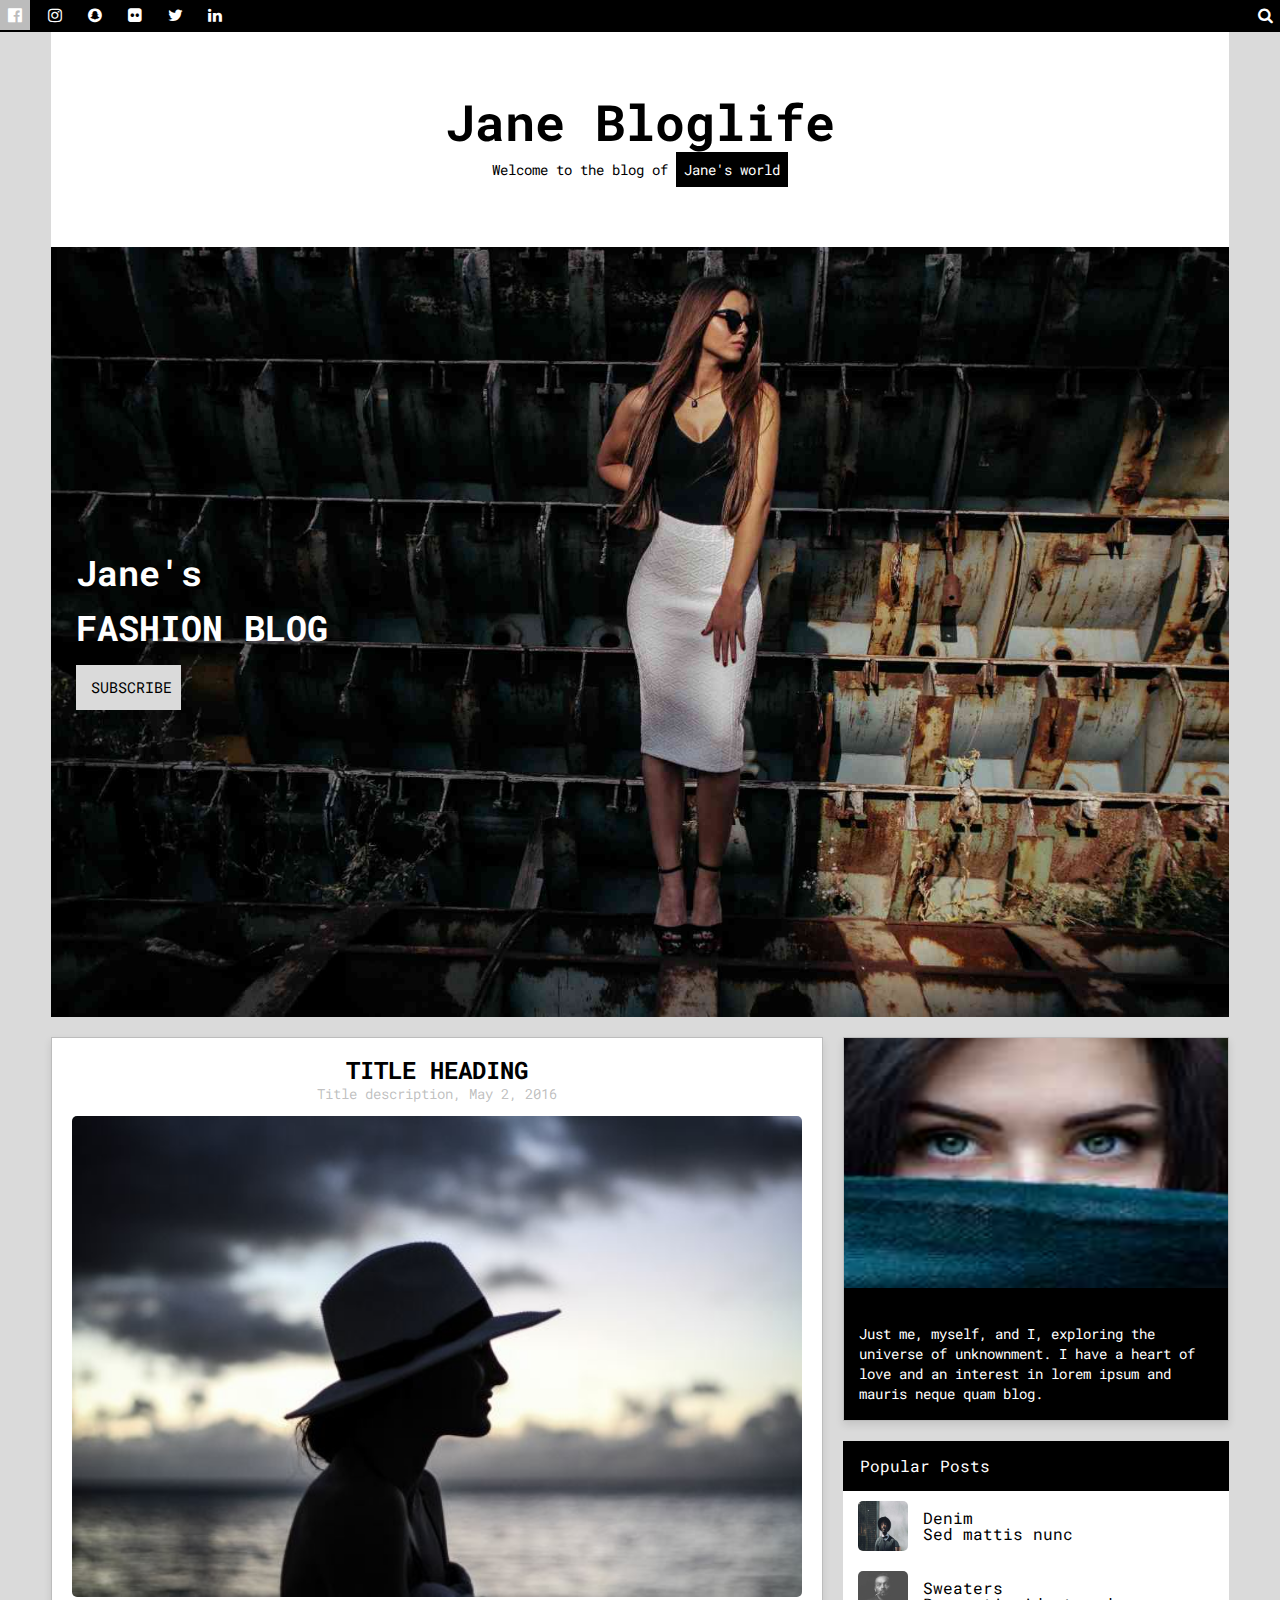
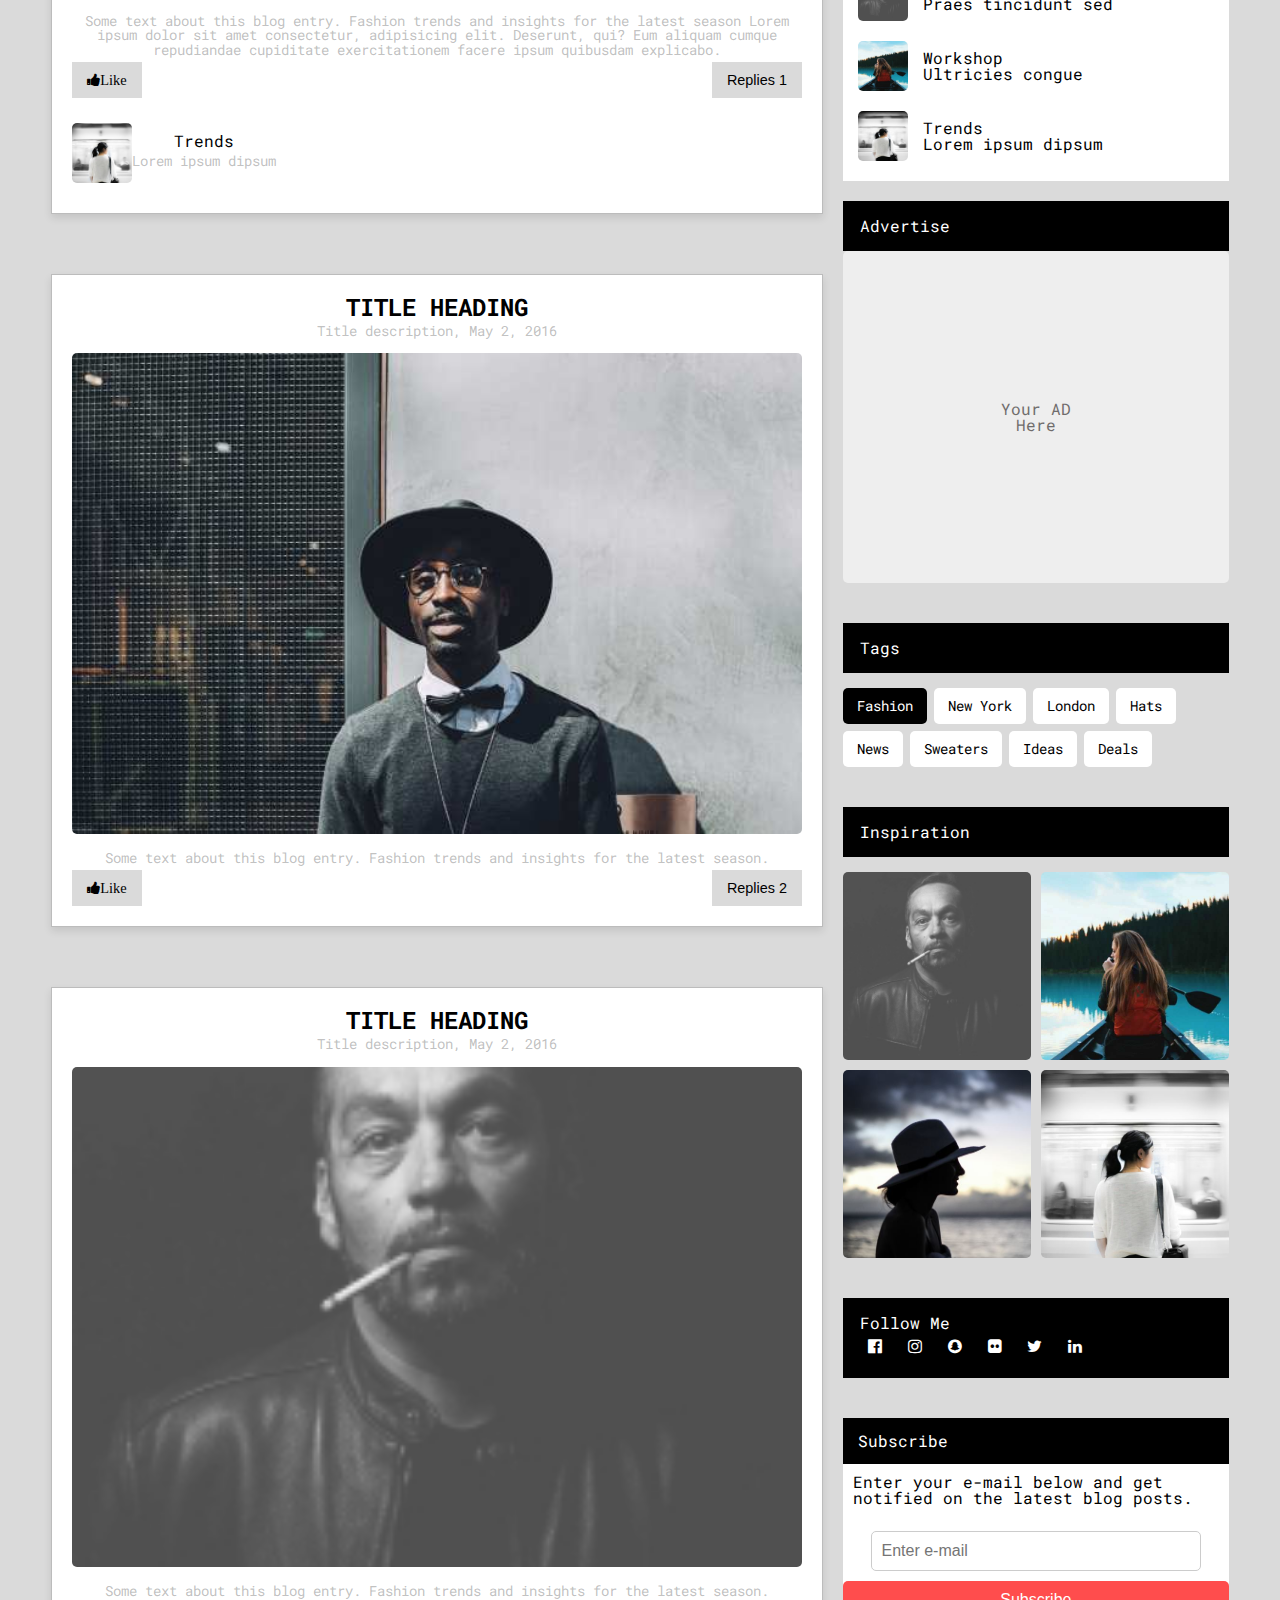
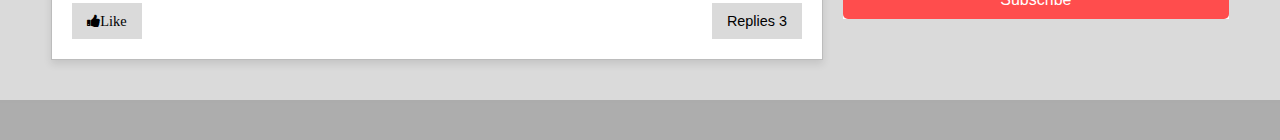
<file: index.html>
<!DOCTYPE html>
    <html lang="en">
    <head>
        <meta charset="UTF-8">
        <meta name="viewport" content="width=device-width, initial-scale=1.0">
        <title>Jane Blog</title>
        <link rel="stylesheet" href="./css/reset.css">
        <link rel="stylesheet" href="./css/style.css">
        <link rel="preconnect" href="https://fonts.googleapis.com">
        <link rel="preconnect" href="https://fonts.gstatic.com" crossorigin>
        <link href="https://fonts.googleapis.com/css2?family=Roboto+Mono:wght@400;700&display=swap" rel="stylesheet">
        <link rel="stylesheet" href="https://cdnjs.cloudflare.com/ajax/libs/font-awesome/4.7.0/css/font-awesome.min.css">
    </head>
    <body>
        <!-- Navigation bar -->
        <nav class="full-container navbar bg-black">
            <div class="network-social">
                <a href="#" class="icon-bar-network"><i class="fa fa-facebook-official"></i></a>
                <a href="#" class="icon-bar-network"><i class="fa fa-instagram"></i></a>
                <a href="#" class="icon-bar-network"><i class="fa fa-snapchat"></i></a>
                <a href="#" class="icon-bar-network"><i class="fa fa-flickr"></i></a>
                <a href="#" class="icon-bar-network"><i class="fa fa-twitter"></i></a>
                <a href="#" class="icon-bar-network"><i class="fa fa-linkedin"></i></a>
            </div>
            <div class="search-bar">
                <a href="#" class="icon-bar-network"><i class="fa fa-search"></i></a>
            </div>
        </nav>

        <!-- Header section -->
        <header class="container">
            <div class="title-header">
                <h1>Jane Bloglife</h1>
                <p class="mt-1">Welcome to the blog of <span class="bg-black text-white p-1">Jane's world</span></p>
            </div>
            <div class="image-header">
                <span>Jane's</span>
                <span>Fashion Blog</span>
                <a class="btn-subscribe">Subscribe</a>
            </div>
        </header>

        <!-- Main content and sidebar container -->
        <div class="main-container">
            <!-- Main Content Area -->
            <main class="main-content">
                <!-- Blog Post Entry -->
                <section class="post-entry">
                    <h2>TITLE HEADING</h2>
                    <p class="text-gray">Title description, May 2, 2016</p>
                    <img src="./image/girl_hat.jpg" alt="Post image">
                    <p>Some text about this blog entry. Fashion trends and insights for the latest season Lorem ipsum dolor sit amet consectetur, adipisicing elit. Deserunt, qui? Eum aliquam cumque repudiandae cupiditate exercitationem facere ipsum quibusdam explicabo.   </p>
                    <div class="post-interaction">
                        <button class="like-btn"><i class="fa fa-thumbs-up">Like</i></button>
                        <button class="reply-btn">Replies 1</button>
                    </div>
                    <div class="post">
                        <img src="./image/girl_train.jpg" alt="Trends">
                        <div>
                            <h3>Trends</h3>
                            <p>Lorem ipsum dipsum</p>
                        </div>
                    </div>
                </section>
                <section class="post-entry">
                    <h2>TITLE HEADING</h2>
                    <p class="text-gray">Title description, May 2, 2016</p>
                    <img src="./image/man_hat.jpg" alt="Post image">
                    <p>Some text about this blog entry. Fashion trends and insights for the latest season.</p>
                    <div class="post-interaction">
                        <button class="like-btn"><i class="fa fa-thumbs-up">Like</i></button>
                        <button class="reply-btn">Replies 2</button>
                    </div>
                </section>
                <section class="post-entry">
                    <h2>TITLE HEADING</h2>
                    <p class="text-gray">Title description, May 2, 2016</p>
                    <img src="./image/avatar_smoke.jpg" alt="Post image">
                    <p>Some text about this blog entry. Fashion trends and insights for the latest season.</p>
                    <div class="post-interaction">
                        <button class="like-btn"><i class="fa fa-thumbs-up">Like</i></button>
                        <button class="reply-btn">Replies 3</button>
                    </div>
                </section>
                <!-- Repeat the post-entry for each post -->
            </main>
            <!-- Sidebar -->
            <aside class="sidebar">
                <!-- Profile Section -->
                <div class="profile">
                    <img src="./image/avatar_girl2.jpg" alt="Profile picture">
                    <h3>My Name</h3>
                    <p>Just me, myself, and I, exploring the universe of unknownment. I have a heart of love and an interest in lorem ipsum and mauris neque quam blog.</p>
                </div>
                <section class="popular-posts">
                    <h2>Popular Posts</h2>
                    <div class="post">
                    <img src="./image/man_hat.jpg" alt="Denim">
                    <div>
                        <h3>Denim</h3>
                        <p>Sed mattis nunc</p>
                    </div>
                    </div>
                    <div class="post">
                    <img src="./image/avatar_smoke.jpg" alt="Sweaters">
                    <div>
                        <h3>Sweaters</h3>
                        <p>Praes tincidunt sed</p>
                    </div>
                    </div>
                    <div class="post">
                    <img src="./image/girl.jpg" alt="Workshop">
                    <div>
                        <h3>Workshop</h3>
                        <p>Ultricies congue</p>
                    </div>
                    </div>
                    <div class="post">
                    <img src="./image/girl_train.jpg" alt="Trends">
                    <div>
                        <h3>Trends</h3>
                        <p>Lorem ipsum dipsum</p>
                    </div>
                    </div>
                </section>
            
                <!-- Advertisement Section -->
                <section class="advertise">
                    <h2>Advertise</h2>
                    <div class="ad-placeholder">Your AD Here</div>
                </section>
            
                <!-- Tags Section -->
                <section class="tags">
                    <h2>Tags</h2>
                    <div class="tag-container">
                    <span>Fashion</span>
                    <span>New York</span>
                    <span>London</span>
                    <span>Hats</span>
                    <span>News</span>
                    <span>Sweaters</span>
                    <span>Ideas</span>
                    <span>Deals</span>
                    </div>
                </section>
            
                <!-- Inspiration Section -->
                <section class="inspiration">
                    <h2>Inspiration</h2>
                    <div class="inspiration-images">
                    <img src="./image/avatar_smoke.jpg" alt="Inspiration 1">
                    <img src="./image/girl.jpg" alt="Inspiration 2">
                    <img src="./image/girl_hat.jpg" alt="Inspiration 3">
                    <img src="./image/girl_train.jpg" alt="Inspiration 4">
                    </div>
                </section>
            
                <!-- Follow Me Section -->
                <section class="follow-me">
                    <h2>Follow Me</h2>
                    <div class="network-social">
                        <a href="#" class="icon-bar-network"><i class="fa fa-facebook-official"></i></a>
                        <a href="#" class="icon-bar-network"><i class="fa fa-instagram"></i></a>
                        <a href="#" class="icon-bar-network"><i class="fa fa-snapchat"></i></a>
                        <a href="#" class="icon-bar-network"><i class="fa fa-flickr"></i></a>
                        <a href="#" class="icon-bar-network"><i class="fa fa-twitter"></i></a>
                        <a href="#" class="icon-bar-network"><i class="fa fa-linkedin"></i></a>
                    </div>
                </section>
                <section class="subscribe-section">
                    <h2>Subscribe</h2>
                    <p>Enter your e-mail below and get notified on the latest blog posts.</p>
                    <form class="subscribe-form">
                        <input type="email" placeholder="Enter e-mail" required>
                        <button type="submit">Subscribe</button>
                    </form>
                </section>
            
            </aside>
        </div>

        <!-- Footer -->
        <footer class="footer">
        </footer>
    </body>
    </html>
</file>
<file: css/style.css>
/* variable */
    :root {
        --main-bg-color-white: white;
        --main-bg-color-black: #000000;
        --main-bg-color-gray: #dadada;
        --main-bg-color-gray300: #bcbcbc;
        --main-bg-color-gray700: #7e7e7e7e;
    }
    /* variable */

    body {
        font-family: 'Roboto Mono', Helvetica, sans-serif;
        background-color: var(--main-bg-color-gray);
    }

    .full-container {
        width: 100%;
        height: 32px;
    }

    .container {
        width: 92%;
        margin: 0 auto;
        display: flex;
        flex-direction: column;
        justify-content: center;
        background-color: var(--main-bg-color-white);
    }

    .title-header {
        text-align: center;
        padding-top: 65px;
        width: 100%;
        height: 150px;
    }

    .title-header h1 {
        font-size: 50px;
        font-weight: bold;
        color: var(--main-bg-color-black);
    }

    .title-header p {
        font-size: 0.9rem;
    }

    .image-header {
        background-image: url('../image/jane.jpg');
        background-size: cover;
        background-position: center;
        background-repeat: no-repeat;
        height: 80vh;
        display: flex;
        flex-direction: column;
        justify-content: center;
        padding: 25px;
    }

    .image-header span:nth-child(1) {
        font-size: 35px;
        font-weight: bold;
        color: var(--main-bg-color-white);
        margin-bottom: 20px;
    }

    .image-header span:nth-child(2) {
        font-size: 35px;
        font-weight: bold;
        text-transform: uppercase;
        color: var(--main-bg-color-white);
        margin-bottom: 20px;
    }


    .btn-subscribe {
        background-color: var(--main-bg-color-gray);
        color: var(--main-bg-color-black);
        padding: 15px;
        font-size: 15px;
        width: 75px;
        cursor: pointer;
        text-align: center;
        text-decoration: none;
        text-transform: uppercase; /* uppercase:Majuscule lowercase capilizer */
        /* animation: button_subscribe 2s infinite; */  /* pour faire une animation en css avec animation lier au @keyframes */
    }

    .btn-subscribe:hover {
        background-color: var(--main-bg-color-black);
        color: var(--main-bg-color-white);
    }

    /* menu navbar */
    .navbar {
        display: flex;
        justify-content: space-between;
    }

    /* Main Content Area */
    /* Container for main content and sidebar */
    .main-container {
        display: flex;
        width: 92%;
        max-width: 1800px; /* Set a max-width to center the layout on larger screens */
        margin: 20px auto;
        gap: 20px;
        align-items: flex-start; /* Aligns sidebar and main content at the top */
    }

    /* Main content styling */
    .main-content {
        flex: 2;
        display: flex;
        flex-direction: column;
        gap: 40px;
    }

    /* Individual blog post entry */
    .post-entry {
        text-align: center;
        background-color: var(--main-bg-color-white);
        padding: 20px;
        border: 1px solid var(--main-bg-color-gray300);
        box-shadow: 0 4px 8px rgba(0, 0, 0, 0.1);
        margin-bottom: 20px;
    }

    .post-entry h2 {
        font-size: 1.5rem;
        font-weight: bold;
        color: var(--main-bg-color-black);
        margin-bottom: 5px;
    }

    .post-entry .post {
        display: flex;
        align-items: center;
        margin-top: 15px;
    }
    .post-entry .post img {
        width: 60px;
        height: 60px;
    }
    .post-entry p {
        color: var(--main-bg-color-gray700);
        font-size: 0.9rem;
        margin: 5px 0;
    }

    /* Image styling in blog post */
    .post-entry img {
        width: 100%;
        height: auto;
        max-height: 500px; /* Controls max image height */
        object-fit: cover;
        margin: 10px 0;
        border-radius: 5px;
    }
    .post-interaction {
        display: flex;
        justify-content: space-between;
    }
    /* Sidebar styling */
    .sidebar {
        flex: 1;
        display: flex;
        flex-direction: column;
        gap: 20px;
        width: 250px;
        max-width: 400px;
    }

    /* Profile section */
    /* Profile Section Styling */
    .profile {
        display: flex;
        flex-direction: column;
        align-items: center;
        background-color: var(--main-bg-color-black);
        overflow: hidden;
        border: 1px solid var(--main-bg-color-gray300);
        box-shadow: 0 4px 8px rgba(0, 0, 0, 0.1);
    }    

    .profile img {
        width: 600px; /* Smaller size to match the reference */
        height: 250px;
        margin-bottom: 0px;
    }

    .profile h3 {
        font-size: 1rem;
        font-weight: bold;
        color: var(--main-bg-color-black);
        margin-bottom: 5px;
    }

    .profile p {

        color: var(--main-bg-color-white);
        font-size: 0.9rem;
        line-height: 1.4;
        padding: 15px;
    }
    .popular-posts .post,
    .advertise,
    .tags,
    .inspiration,
    .follow-me,
    .subscribe {
    margin-bottom: 20px;
    }
    .popular-posts {
        background-color: white;
    }
    .follow-me,.inspiration h2,.advertise h2,.popular-posts h2,.tags h2{
        background-color: #000000;
        color: white;
        padding: 17px;
    }
    .popular-posts .post {
        display: flex;
        align-items: center;
        margin-bottom: 20px;
        margin-left: 15px;
        margin-top: 10px;
    }

    .popular-posts img {
    width: 50px;
    height: 50px;
    margin-right: 15px;
    border-radius: 5px;
    }

    .advertise .ad-placeholder {
    background-color: #eee;
    padding: 150px;
    text-align: center;
    color: #6f6c6c;
    border-radius: 5px;
    }

    .tags .tag-container {
    display: flex;
    flex-wrap: wrap;
    gap: 7px;
    margin-top: 15px;
    }

    .tags span {
    background-color: #ffffff;
    color: rgb(0, 0, 0);
    padding: 11px 14px;
    border-radius: 5px;
    font-size: 0.9em;
    }
    .tags .tag-container span:nth-of-type(1) {
        background-color: #000000;
        color: #FFFFFF;
    }
    

    .inspiration .inspiration-images {
        display: grid;
        grid-template-columns: repeat(2, 1fr);
        gap: 10px;
        margin-top: 15px;
    }
    
    .inspiration .inspiration-images img {
        width: 100%;
        aspect-ratio: 1 / 1;
        object-fit: cover;
        border-radius: 5px;
    }
    .subscribe-section {
        background-color: #ffffff; /* Couleur de fond noir pour l'en-tête */
        /* padding: 10px; */
        color: #fff;
        /* text-align: center; */
    }
    
    .subscribe-section h2 {
        background-color: #000000;
        color: white;
        padding: 15px;
    }
    
    .subscribe-section p {
        padding: 10px;
        color: #000000; 

    }
    
    .subscribe-form {
        display: flex;
        flex-direction: column;
        align-items: center;
        gap: 10px;
        margin-top: 15px;
    }
    
    .subscribe-form input[type="email"] {
        padding: 10px;
        width: 80%;
        max-width: 400px;
        border: 1px solid #ccc;
        border-radius: 5px;
        font-size: 1em;
    }
    
    .subscribe-form button {
        background-color: #FF4D4D; /* Couleur rouge pour le bouton */
        color: #fff;
        border: none;
        padding: 10px 20px;
        font-size: 1em;
        cursor: pointer;
        border-radius: 5px;
        width: 100%;
    }

    .follow-me .social-icons a {
    margin-right: 10px;
    }

    .follow-me img {
    width: 25px;
    height: 25px;
    }

    .subscribe form {
    display: flex;
    flex-direction: column;
    gap: 10px;
    }

    .subscribe input[type="email"] {
    padding: 10px;
    border: 1px solid #ccc;
    border-radius: 5px;
    }

    .subscribe button {
    padding: 10px;
    background-color: #333;
    color: white;
    border: none;
    border-radius: 5px;
    cursor: pointer;
    }

    .subscribe button:hover {
    background-color: #555;
    }
    /* Footer */
    .footer {
        width: 100%;
        background-color: var(--main-bg-color-gray700);
        color: var(--main-bg-color-white);
        text-align: center;
        padding: 20px;
        margin-top: 20px;
    }

    /* Button Styling */
    .like-btn, .reply-btn {
        background-color: var(--main-bg-color-gray);
        color: var(--main-bg-color-black);
        border: none;
        padding: 10px 15px;
        cursor: pointer;
        transition: background-color 0.3s;
        font-size: 0.9rem;
    }

    .like-btn:hover, .reply-btn:hover {
        background-color: var(--main-bg-color-black);
        color: var(--main-bg-color-white);
    }

    /* Responsive Design */
    @media (max-width: 768px) {
        .main-container {
            flex-direction: column;
        }

        .main-content, .sidebar {
            width: 100%;
        }
    }
    .icon-bar-network {
        width: 30px;
        height: 30px;
        text-align: center;
        line-height: 30px;
        display: inline-block;
        transition: all 1s;
    }

    .icon-bar-network:hover {
        background-color: var(--main-bg-color-gray300);
    }

    .network-social a {
        text-decoration: none;
    }

    .icon-bar-network i {
        color: var(--main-bg-color-white);
    }
    /* bloc color */
    .bg-black {background-color: var(--main-bg-color-black, black);}
    .bg-white {background-color: var(--main-bg-color-white, black);}
    .bg-gray {background-color: var(--main-bg-color-gray, black);}
    .bg-gray700 {background-color: var(--main-bg-color-gray700, black);}

    .text-black {color: var(--main-bg-color-black, black);}
    .text-white {color: var(--main-bg-color-white, black);}
    .text-gray {color: var(--main-bg-color-gray, black);}
    /* bloc color */
    /* bloc margin m- padding p- */
    .m-1{margin: 1rem;}
    .m-2{margin: 2rem;}
    .m-3{margin: 3rem;}
    .m-4{margin: 4rem;}
    .m-5{margin: 5rem;}

    .mt-1{margin: 1rem;}
    .mt-2{margin: 2rem;}
    .mt-3{margin: 3rem;}
    .mt-4{margin: 4rem;}
    .mt-5{margin: 5rem;}

    .mb-1{margin: 1rem;}
    .mb-2{margin: 2rem;}
    .mb-3{margin: 3rem;}
    .mb-4{margin: 4rem;}
    .mb-5{margin: 5rem;}

    .p-1{padding: 0.5rem;}
    .p-2{padding: 1rem;}
    .p-3{padding: 2rem;}
    .p-4{padding: 3rem;}
    .p-5{padding: 4rem;}
    /* bloc margin padding */


    /* animation */
    @keyframes button_subscribe {
        from {background-color: var(--main-bg-color-gray);}
        to {background-color: var(--main-bg-color-black);}
    }
</file>
